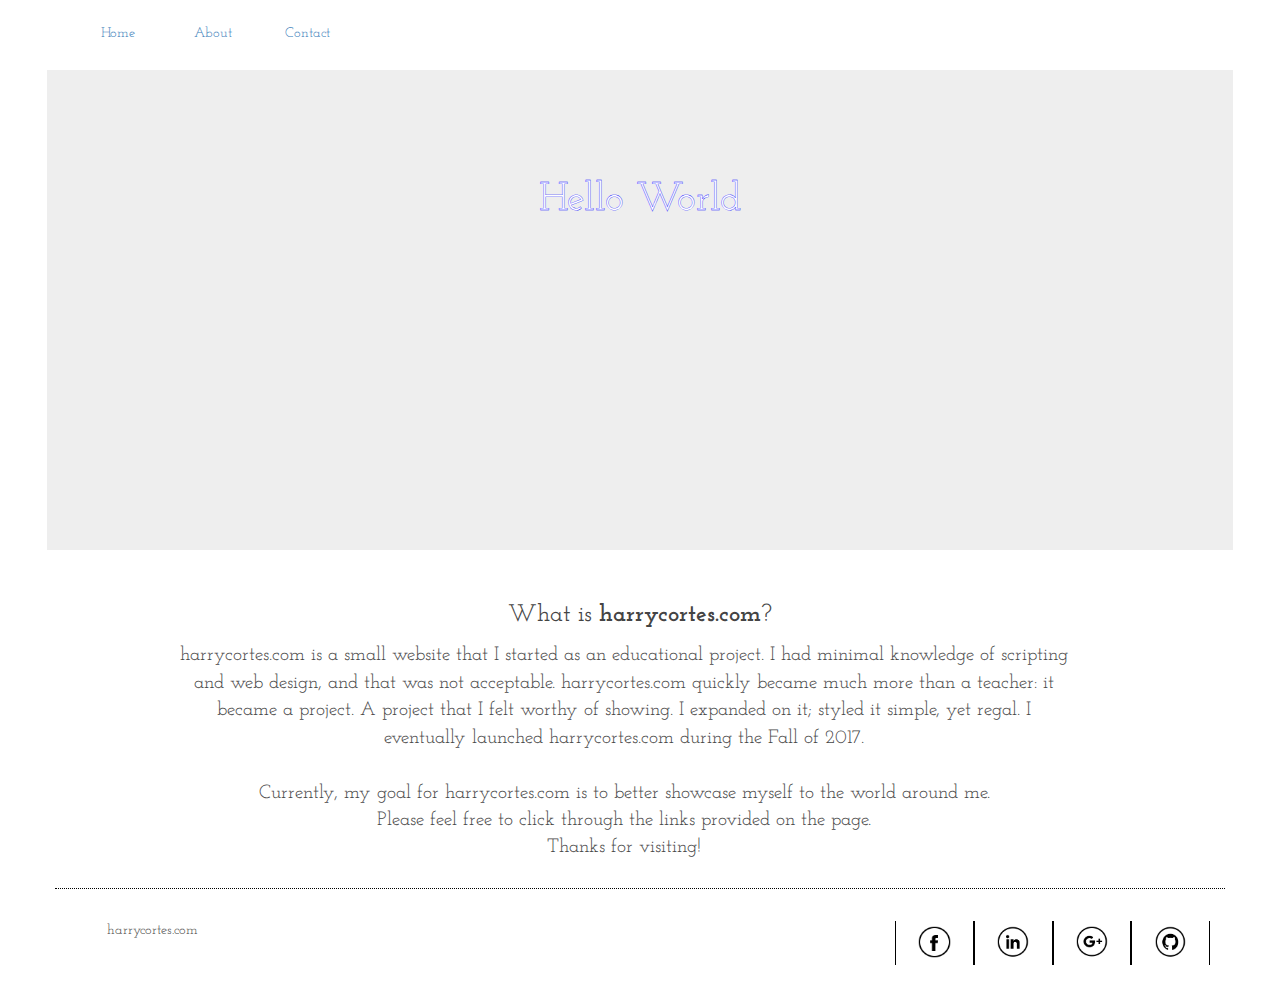
<file: harrycortes.com/index.html>
<!DOCTYPE html>
<html>
  <head>
    <meta charset="utf-8">
    <meta name="viewport" content="width=device-width, initial-scale=1">
    <title>Harry Cortes</title>
    <link rel="stylesheet" href="https://maxcdn.bootstrapcdn.com/bootstrap/3.3.6/css/bootstrap.min.css"/>
    <link rel="stylesheet" href="AddtnlPages/Styling/indexstyle.css">
  </head>
  <body>
    <header class="container">
      <div class="row text-center" id="headerlinks">
        <nav class="col-sm-12" id="headerlinksleft">
          <p class="col-sm-1" id="header-link"><a href="index.html">Home</a></p>
          <p class="col-sm-1" id="header-link"><a href="AddtnlPages/aboutme.html">About</a></p>
          <p class="col-sm-1" id="header-link"><a href="AddtnlPages/contactpage.html">Contact</a></p>
        </nav>
      </div>
    </header>

	<div id="sect"> 
    <section class="jumbotron">
      <div class="row text-center" id="title">
        <br><br><h1>Hello World</h1>
      </div>
    </section>
	</div>

    <section class="container" id="introduction">
      <div class="row text-center">
        <h3>What is <b> harrycortes.com</b>? </h3>
        <p id="description">
          harrycortes.com is a small website that I started as an educational project. I had minimal knowledge of scripting and web design, and that was not acceptable. harrycortes.com quickly became much more than a teacher: it became a project. A project that I felt worthy of showing. I expanded on it; styled it simple, yet regal. I eventually launched harrycortes.com during the Fall of 2017. 
          <br><br>
          Currently, my goal for harrycortes.com is to better showcase myself to the world around me. 
          <br>
          Please feel free to click through the links provided on the page.  
          <br>
          Thanks for visiting! 
        </p>
      </div>
    </section>

    <footer class="container" id="footer">
      <div class="row text-center">
        <p class="col-sm-2">harrycortes.com</p>
        <ul class="col-sm-10" id="footerlinks">
          <li class="col-sm-1" id="footer-link">
            <a href="https://www.facebook.com/AlwaysMaccen"><img src="Pics/FacebookIcon.png" alt="Facebook"></a>
          </li>
          <li class="col-sm-1" id="footer-link">
            <a href="https://www.linkedin.com/in/harrycortes/"><img src="Pics/LinkedInIcon.png" alt="LinkedIn"></a>
          <li class="col-sm-1" id="footer-link">
            <a href="https://plus.google.com/u/3/107083426262178034767"><img src="Pics/GoogleIcon.png" alt="Google+"></a>
          </li>
          <li class="col-sm-1" id="footer-link" id="footer-link-last">
            <a href="https://github.com/heri3295"><img src="Pics/GitHubIcon.png" alt="GitHub"></a>
          </li>
        </ul>
      </div>
    </footer>  
  </body>
</html>
</file>
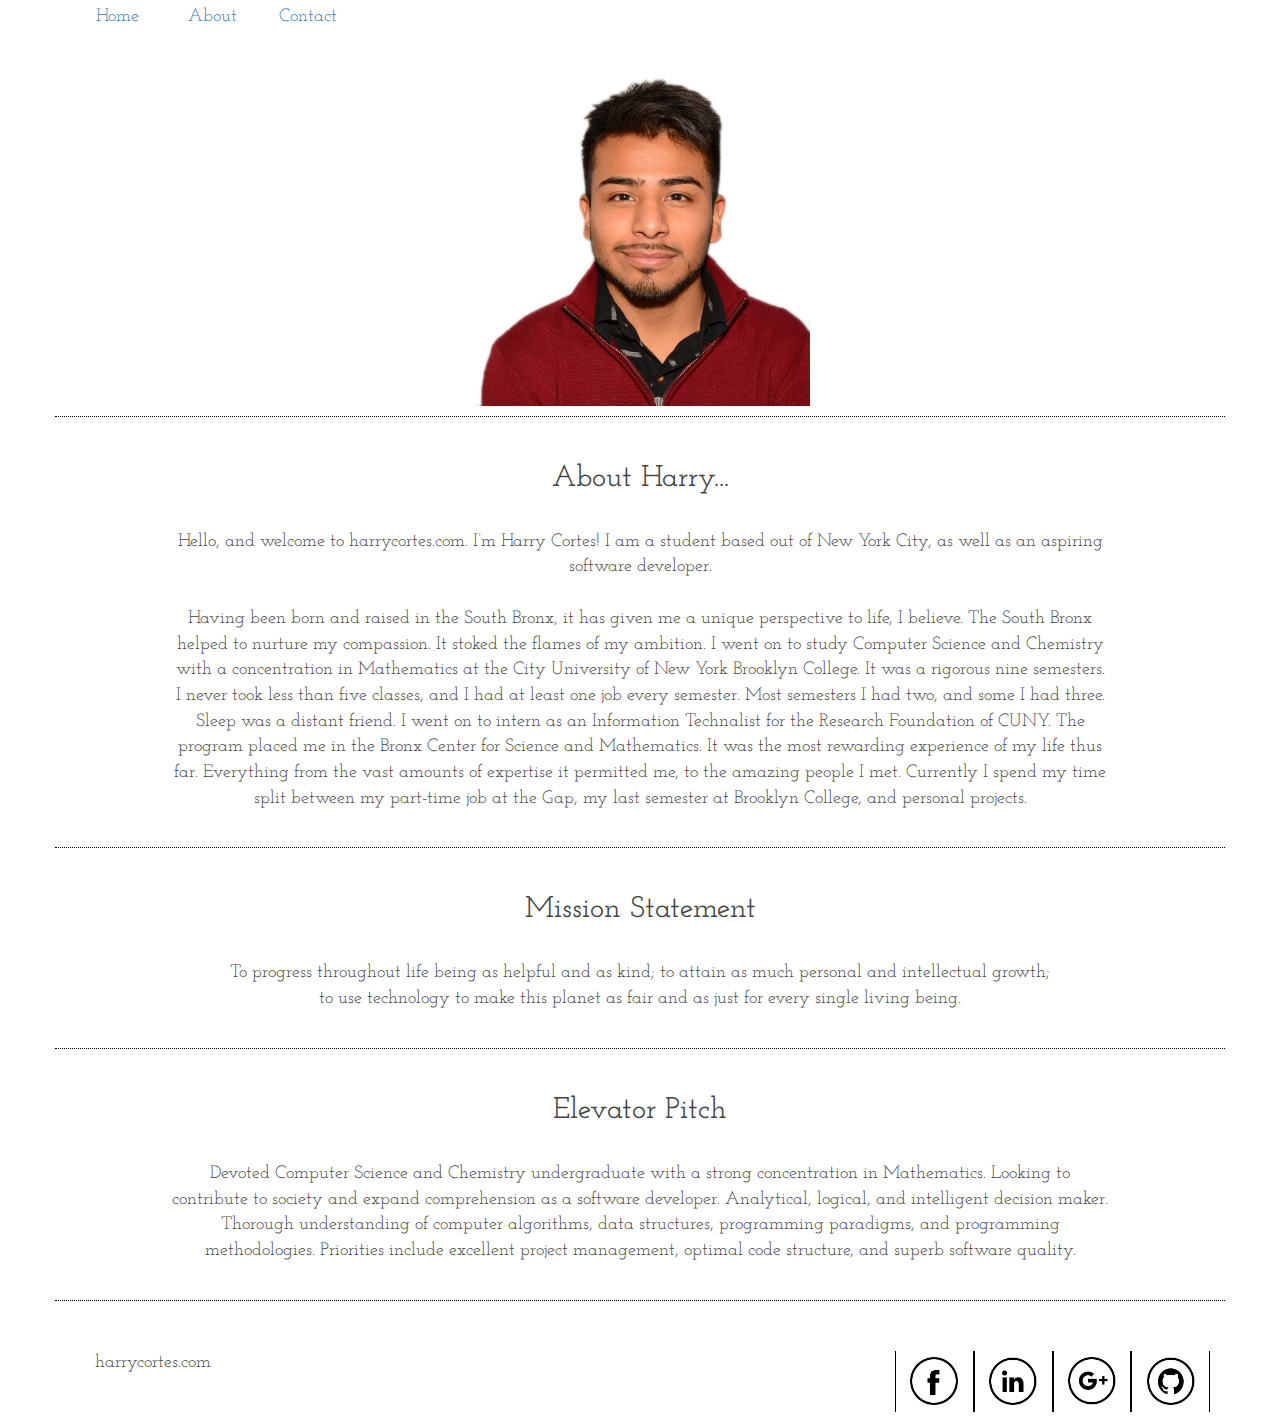
<file: harrycortes.com/aboutme.html>
<!DOCTYPE html>
<html>
  <head>
    <meta charset="utf-8">
    <meta name="viewport" content="width=device-width, initial-scale=1">
    <link rel="stylesheet" href="https://maxcdn.bootstrapcdn.com/bootstrap/3.3.6/css/bootstrap.min.css"/>
    <title>About Harry Cortes..</title>
    <link rel="stylesheet" href="aboutmestyle.css">
  </head>
  <body>
    <header class="container">
      <div class="row text-center" id="headerlinks">
        <nav class="col-sm-12" id="headerlinksleft">
          <p class="col-sm-1" id="header-link"><a href="index.html">Home</a></p>
          <p class="col-sm-1" id="header-link"><a href="aboutme.html">About</a></p>
          <p class="col-sm-1" id="header-link"><a href="contactpage.html">Contact</a></p>
        </nav>
      </div>
    </header>

    <section class="container" id="Pics">
      <ul class="col-sm-12">
        <li class="col-sm-4"></li>
        <li class="col-sm-4">
          <figure>
            <img src="Pics/Harry_Headshot.jpg" alt="WorkInProgress" width=100%>
          </figure>
        </li>
        <li class="col-sm-4"></li>
      </ul>
    </section>

    <section class="container" >
      <div class="row" id="About-Me">
        <div class="row text-center" id="about-title">
          <h2>About Harry...</h2>
        </div>
        <div class="row text-center" id="about-info">
          <p>
            Hello, and welcome to harrycortes.com. I’m Harry Cortes! I am a student based out of New York City, as well as an aspiring software developer. 
            <br><br>
            Having been born and raised in the South Bronx, it has given me a unique perspective to life, I believe. The South Bronx helped to nurture my compassion. It stoked the flames of my ambition. I went on to study Computer Science and Chemistry with a concentration in Mathematics at the City University of New York Brooklyn College. It was a rigorous nine semesters. I never took less than five classes, and I had at least one job every semester. Most semesters I had two, and some I had three. Sleep was a distant friend. I went on to intern as an Information Technalist for the Research Foundation of CUNY. The program placed me in the Bronx Center for Science and Mathematics. It was the most rewarding experience of my life thus far. Everything from the vast amounts of expertise it permitted me, to the amazing people I met. Currently I spend my time split between my part-time job at the Gap, my last semester at Brooklyn College, and personal projects. 


          </p>
        </div>
      </div>
      <div class="row" id="Mission-Statement">
        <div class="row text-center" id="mission-title">
          <h2>Mission Statement</h2>
        </div>
        <div class="row text-center" id="mission-info">
          <p>
            To progress throughout life being as helpful and as kind; to attain as much personal and intellectual growth; <br>to use technology to make this planet as fair and as just for every single living being. 
          </p>
        </div>
      </div>
      <div class="row" id="Elevator-Pitch">
        <div class="row text-center" id="elevator-title">
          <h2>Elevator Pitch</h2>
        </div>
        <div class="row text-center" id="elevator-info">
          <p>
            Devoted Computer Science and Chemistry undergraduate with a strong concentration in Mathematics. Looking to contribute to society and expand comprehension as a software developer. Analytical, logical, and intelligent decision maker. Thorough understanding of computer algorithms, data structures, programming paradigms, and programming methodologies. Priorities include excellent project management, optimal code structure, and superb software quality. 

          </p>
        </div>
      </div>
    </section>

    <footer class="container" id="footer">
      <div class="row text-center">
        <p class="col-sm-2">harrycortes.com</p>
        <ul class="col-sm-10" id="footerlinks">
          <li class="col-sm-1" id="footer-link">
            <figure>
              <a href="https://www.facebook.com/AlwaysMaccen"><img src="Pics/FacebookIcon.png" alt="Facebook" width=50px></a>
            </figure>
          </li>
          <li class="col-sm-1" id="footer-link">
            <figure>
              <a href="https://www.linkedin.com/in/harrycortes/"><img src="Pics/LinkedInIcon.png" alt="LinkedIn" width=50px></a>
            </figure>
          <li class="col-sm-1" id="footer-link">
            <figure>
              <a href="https://plus.google.com/u/3/107083426262178034767"><img src="Pics/GoogleIcon.png" alt="Google+" width=50px></a>
            </figure>
          </li>
          <li class="col-sm-1" id="footer-link" id="footer-link-last">
            <figure>
              <a href="https://github.com/CortesHarry"><img src="Pics/GitHubIcon.png" alt="GitHub" width=50px></a>
            </figure>
          </li>
        </ul>
      </div>
    </footer>  
  </body>
</html>
</file>
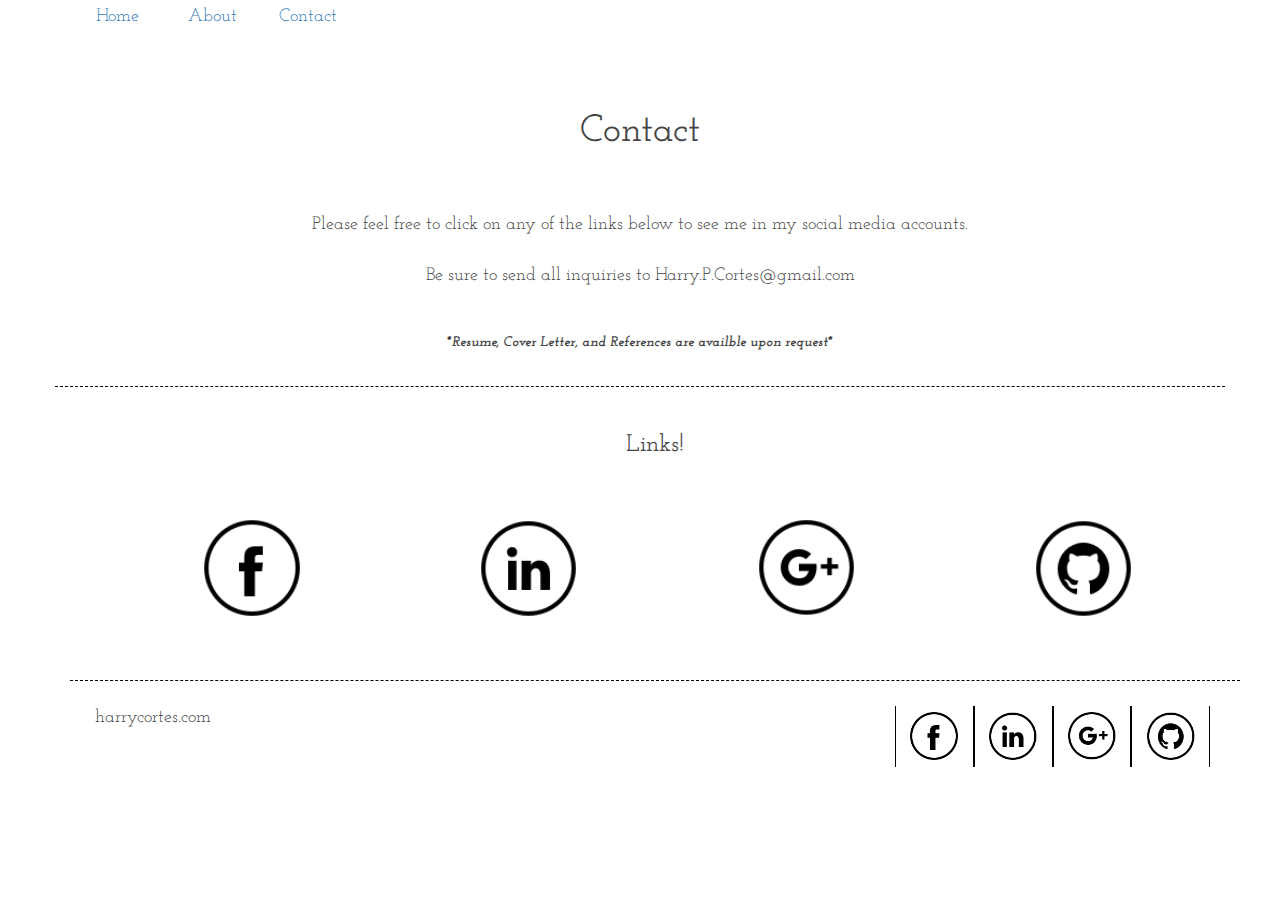
<file: harrycortes.com/contactpage.html>
<!DOCTYPE html>
<html>
  <head>
    <meta charset="utf-8">
    <meta name="viewport" content="width=device-width, initial-scale=1">
    <title>Contact Harry</title>
    <link rel="stylesheet" href="https://maxcdn.bootstrapcdn.com/bootstrap/3.3.6/css/bootstrap.min.css"/>
    <link rel="stylesheet" href="contactstyle.css">
  </head>
  <body>
    <header class="container">
      <div class="row text-center" id="headerlinks">
        <nav class="col-sm-12" id="headerlinksleft">
          <p class="col-sm-1" id="header-link"><a href="index.html">Home</a></p>
          <p class="col-sm-1" id="header-link"><a href="aboutme.html">About</a></p>
          <p class="col-sm-1" id="header-link"><a href="contactpage.html">Contact</a></p>
        </nav>
      </div>
    </header>
    
    <section class="container" id="contact-section">
      <div class="row text-center" id="contact-title">
        <h1>
          Contact
        </h1>
      </div>
      <div class="row text-center" id="contact-text">
        <p>
          Please feel free to click on any of the links below to see me in my social media accounts. 
          <br><br>
          Be sure to send all inquiries to Harry.P.Cortes@gmail.com 
        </p>
        <br>
        <h5><b><i>*Resume, Cover Letter, and References are availble upon request*</i></b></h5>
      </div>
      
      <section class="container" id="linkssection">
        <div class="row text-center">
          <h3>Links!</h3>
        </div>
        <ul class="col-sm-12" id="mainbodylinks">
          <li class="col-sm-3" id="mainbody-link">
            <figure>
              <a href="https://www.facebook.com/AlwaysMaccen">
                <img src="Pics/FacebookIcon.png" alt="Facebook" width=100px>
              </a>
            </figure>
          </li>
          <li class="col-sm-3" id="mainbody-link">
            <figure>
              <a href="https://www.linkedin.com/in/harrycortes/">
                <img src="Pics/LinkedInIcon.png"  alt="LinkedIn" width=100px>
              </a>
            </figure>
          </li>
          <li class="col-sm-3" id="mainbody-link">
            <figure>
              <a href="https://plus.google.com/u/3/107083426262178034767">
                <img src="Pics/GoogleIcon.png" alt="Google+" width=100px>
              </a>
            </figure>
          </li>
          <li class="col-sm-3" id="mainbody-link">
            <figure>
              <a href="https://github.com/CortesHarry">
                <img src="Pics/GitHubIcon.png" alt="GitHub" width=100px>
              </a>
            </figure>
          </li>
        </ul>
      </section>
    </section>

    <footer class="container" id="footer">
      <div class="row text-center">
        <p class="col-sm-2">harrycortes.com</p>
        <ul class="col-sm-10" id="footerlinks">
          <li class="col-sm-1" id="footer-link">
            <figure>
              <a href="https://www.facebook.com/AlwaysMaccen"><img src="Pics/FacebookIcon.png" alt="Facebook" width=50px></a>
            </figure>
          </li>
          <li class="col-sm-1" id="footer-link">
            <figure>
              <a href="https://www.linkedin.com/in/harrycortes/"><img src="Pics/LinkedInIcon.png" alt="LinkedIn" width=50px></a>
            </figure>
          <li class="col-sm-1" id="footer-link">
            <figure>
              <a href="https://plus.google.com/u/3/107083426262178034767"><img src="Pics/GoogleIcon.png" alt="Google+" width=50px></a>
            </figure>
          </li>
          <li class="col-sm-1" id="footer-link" id="footer-link-last">
            <figure>
              <a href="https://github.com/CortesHarry"><img src="Pics/GitHubIcon.png" alt="GitHub" width=50px></a>
            </figure>
          </li>
        </ul>
      </div>
    </footer>  
  </body>
</html>
</file>
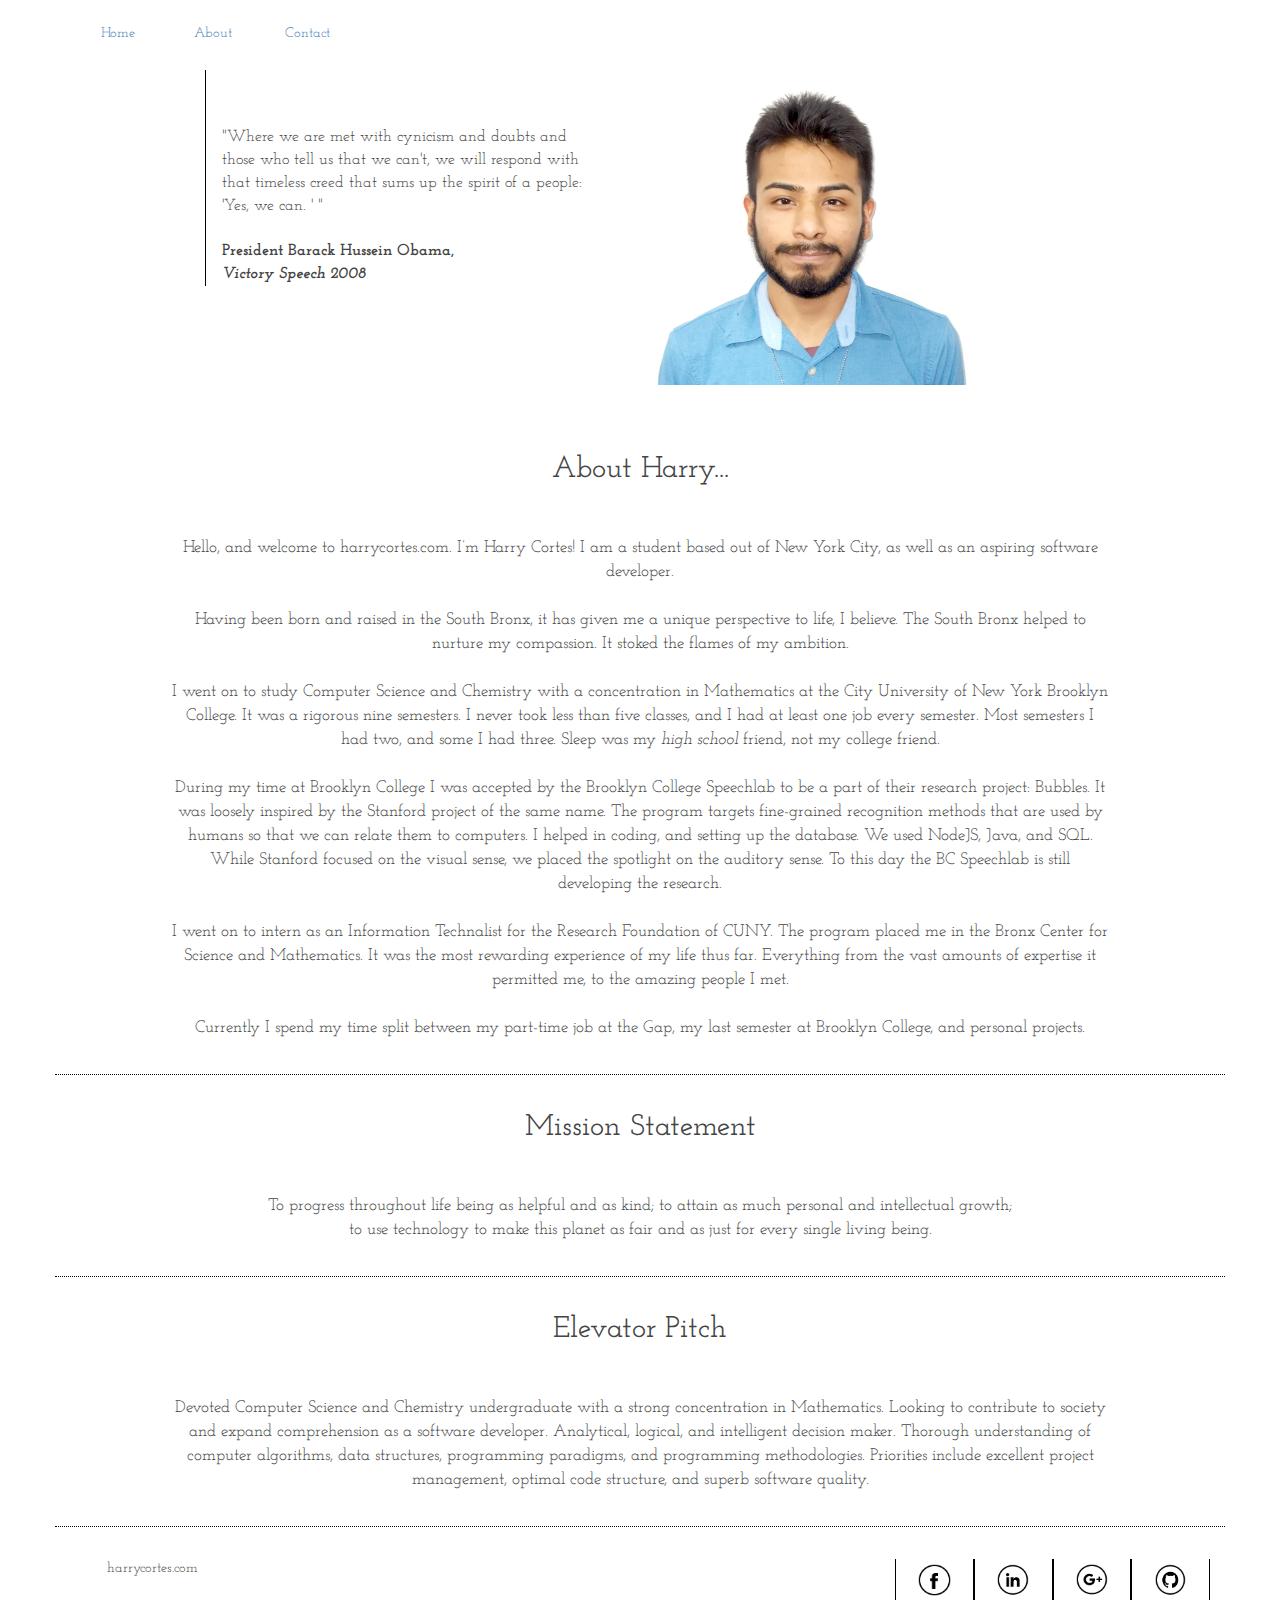
<file: harrycortes.com/AddtnlPages/aboutme.html>
<!DOCTYPE html>
<html>
  <head>
    <meta charset="utf-8">
    <meta name="viewport" content="width=device-width, initial-scale=1">
    <link rel="stylesheet" href="https://maxcdn.bootstrapcdn.com/bootstrap/3.3.6/css/bootstrap.min.css"/>
    <title>About Harry Cortes..</title>
    <link rel="stylesheet" href="Styling/aboutmestyle.css">
  </head>
  <body>
    <header class="container">
      <div class="row text-center" id="headerlinks">
        <nav class="col-sm-12" id="headerlinksleft">
          <p class="col-sm-1" id="header-link"><a href="../index.html">Home</a></p>
          <p class="col-sm-1" id="header-link"><a href="aboutme.html">About</a></p>
          <p class="col-sm-1" id="header-link"><a href="contactpage.html">Contact</a></p>
        </nav>
      </div>
    </header>

    <section class="container" id="introduction">
      <div class="col-sm-12">
        <div class="col-sm-6" id="biobox">
          <p id="bio"> 
            "Where we are met with cynicism and doubts and those who tell us that we can't, we will respond with that timeless creed that sums up the spirit of a people:  
            <br>
            'Yes, we can. ' "
            <br>
            <br>
            <b>President Barack Hussein Obama, 
              <br>
              <i>Victory Speech 2008</i></b>
          </p>
        </div>
        <figure class="col-sm-6" id="headshot">
          <img src="../Pics/Harry_Headshot2.jpg" alt="Harry!">
        </figure>
      </div>
    </section>

    <section class="container" >
      <div class="row" id="About-Me">
        <div class="row text-center" id="about-title">
          <h2>About Harry...</h2>
        </div>
        <div class="row text-center" id="about-info">
          <p>
            Hello, and welcome to harrycortes.com. I’m Harry Cortes! I am a student based out of New York City, as well as an aspiring software developer. 
            <br><br>
            Having been born and raised in the South Bronx, it has given me a unique perspective to life, I believe. The South Bronx helped to nurture my compassion. It stoked the flames of my ambition.
            <br><br>
            I went on to study Computer Science and Chemistry with a concentration in Mathematics at the City University of New York Brooklyn College. It was a rigorous nine semesters. I never took less than five classes, and I had at least one job every semester. Most semesters I had two, and some I had three. Sleep was my <i>high school</i> friend, not my college friend. 
            <br><br>
            During my time at Brooklyn College I was accepted by the Brooklyn College Speechlab to be a part of their research project: Bubbles. It was loosely inspired by the Stanford project of the same name. The program targets fine-grained recognition methods that are used by humans so that we can relate them to computers. I helped in coding, and setting up the database. We used NodeJS, Java, and SQL. While Stanford focused on the visual sense, we placed the spotlight on the auditory sense. To this day the BC Speechlab is still developing the research. 
            <br><br>
            I went on to intern as an Information Technalist for the Research Foundation of CUNY. The program placed me in the Bronx Center for Science and Mathematics. It was the most rewarding experience of my life thus far. Everything from the vast amounts of expertise it permitted me, to the amazing people I met. 
            <br><br>
            Currently I spend my time split between my part-time job at the Gap, my last semester at Brooklyn College, and personal projects. 
          </p>
        </div>
      </div>
      <div class="row" id="Mission-Statement">
        <div class="row text-center" id="mission-title">
          <h2>Mission Statement</h2>
        </div>
        <div class="row text-center" id="mission-info">
          <p>
            To progress throughout life being as helpful and as kind; to attain as much personal and intellectual growth; <br>to use technology to make this planet as fair and as just for every single living being. 
          </p>
        </div>
      </div>
      <div class="row" id="Elevator-Pitch">
        <div class="row text-center" id="elevator-title">
          <h2>Elevator Pitch</h2>
        </div>
        <div class="row text-center" id="elevator-info">
          <p>
            Devoted Computer Science and Chemistry undergraduate with a strong concentration in Mathematics. Looking to contribute to society and expand comprehension as a software developer. Analytical, logical, and intelligent decision maker. Thorough understanding of computer algorithms, data structures, programming paradigms, and programming methodologies. Priorities include excellent project management, optimal code structure, and superb software quality. 

          </p>
        </div>
      </div>
    </section>

    <footer class="container" id="footer">
      <div class="row text-center">
        <p class="col-sm-2">harrycortes.com</p>
        <ul class="col-sm-10" id="footerlinks">
          <li class="col-sm-1" id="footer-link">
            <a href="https://www.facebook.com/AlwaysMaccen"><img src="../Pics/FacebookIcon.png" alt="Facebook"></a>
          </li>
          <li class="col-sm-1" id="footer-link">
            <a href="https://www.linkedin.com/in/harrycortes/"><img src="../Pics/LinkedInIcon.png" alt="LinkedIn"></a>
          <li class="col-sm-1" id="footer-link">
            <a href="https://plus.google.com/u/3/107083426262178034767"><img src="../Pics/GoogleIcon.png" alt="Google+"></a>
          </li>
          <li class="col-sm-1" id="footer-link" id="footer-link-last">
            <a href="https://github.com/heri3295"><img src="../Pics/GitHubIcon.png" alt="GitHub"></a>
          </li>
        </ul>
      </div>
    </footer>  
  </body>
</html>
</file>
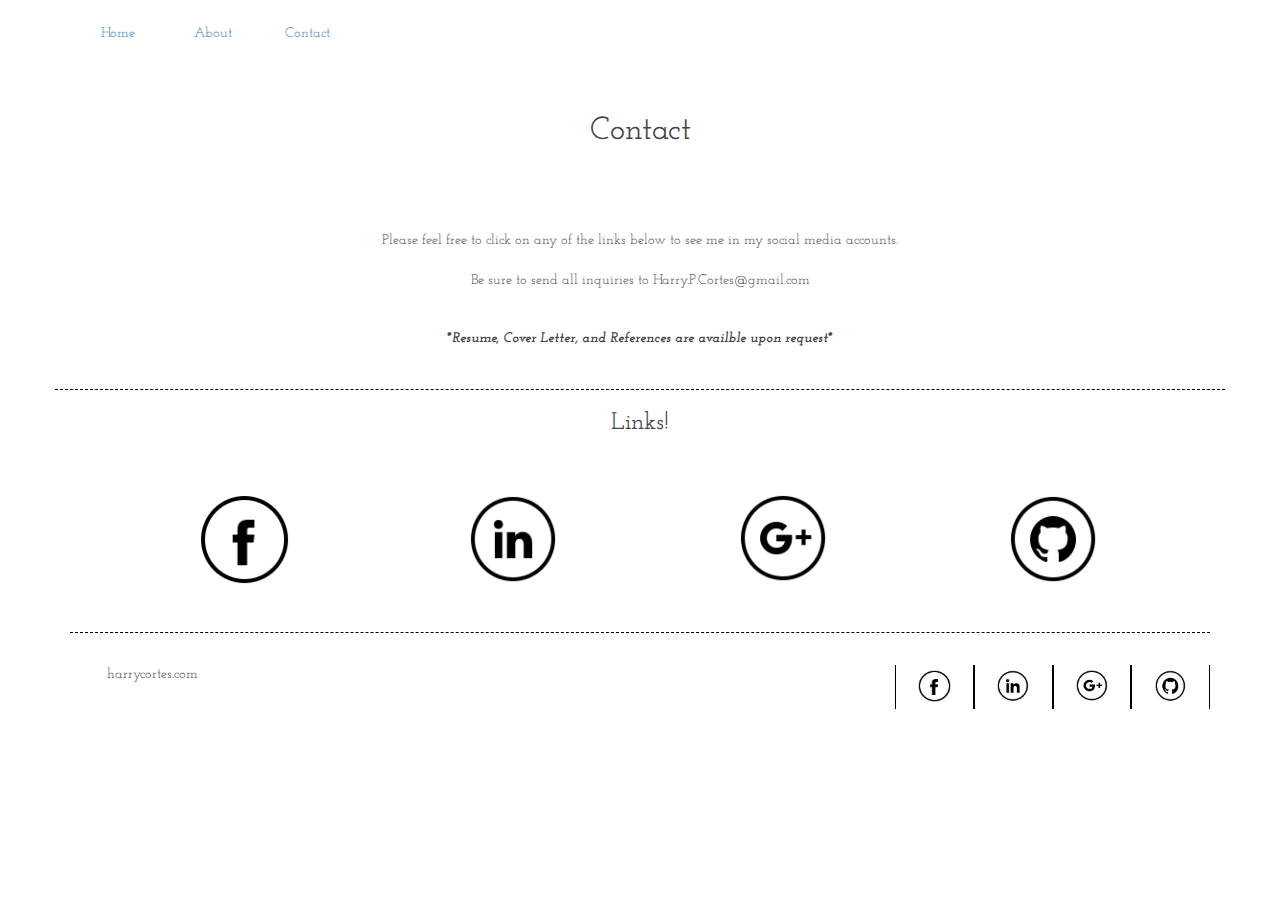
<file: harrycortes.com/AddtnlPages/contactpage.html>
<!DOCTYPE html>
<html>
  <head>
    <meta charset="utf-8">
    <meta name="viewport" content="width=device-width, initial-scale=1">
    <title>Contact Harry</title>
    <link rel="stylesheet" href="https://maxcdn.bootstrapcdn.com/bootstrap/3.3.6/css/bootstrap.min.css"/>
    <link rel="stylesheet" href="Styling/contactstyle.css">
  </head>
  <body>
    <header class="container">
      <div class="row text-center" id="headerlinks">
        <nav class="col-sm-12" id="headerlinksleft">
          <p class="col-sm-1" id="header-link"><a href="../index.html">Home</a></p>
          <p class="col-sm-1" id="header-link"><a href="aboutme.html">About</a></p>
          <p class="col-sm-1" id="header-link"><a href="contactpage.html">Contact</a></p>
        </nav>
      </div>
    </header>
    
    <section class="container" id="contact-section">
		<div class="row text-center" id="contact-title">
		<h1>
			Contact
		</h1>
		</div>
      <div class="row text-center" id="contact-text">
        <p>
          Please feel free to click on any of the links below to see me in my social media accounts. 
        <br><br>
          Be sure to send all inquiries to Harry.P.Cortes@gmail.com 
        </p>
        <br>
        <h5><b><i>*Resume, Cover Letter, and References are availble upon request*</i></b></h5>
      </div>

      <section class="container" id="linkssection">
        <div class="row text-center">
          <h3>Links!</h3>
        </div>
        <ul class="col-sm-12" id="mainbodylinks">
          <li class="col-sm-3" id="mainbody-link">
            <a href="https://www.facebook.com/AlwaysMaccen">
            <img src="../Pics/FacebookIcon.png" alt="Facebook">
            </a>
          </li>
          <li class="col-sm-3" id="mainbody-link">
            <a href="https://www.linkedin.com/in/harrycortes/">
            <img src="../Pics/LinkedInIcon.png"  alt="LinkedIn">
            </a>
          </li>
          <li class="col-sm-3" id="mainbody-link">
            <a href="https://plus.google.com/u/3/107083426262178034767">
            <img src="../Pics/GoogleIcon.png" alt="Google+">
            </a>
          </li>
          <li class="col-sm-3" id="mainbody-link">
            <a href="https://github.com/CortesHarry">
            <img src="../Pics/GitHubIcon.png" alt="GitHub">
            </a>
          </li>
        </ul>
      </section>
    </section>

    <footer class="container" id="footer">
      <div class="row text-center">
        <p class="col-sm-2">harrycortes.com</p>
        <ul class="col-sm-10" id="footerlinks">
          <li class="col-sm-1" id="footer-link">
            <a href="https://www.facebook.com/AlwaysMaccen"><img src="../Pics/FacebookIcon.png" alt="Facebook"></a>
          </li>
          <li class="col-sm-1" id="footer-link">
            <a href="https://www.linkedin.com/in/harrycortes/"><img src="../Pics/LinkedInIcon.png" alt="LinkedIn"></a>
          <li class="col-sm-1" id="footer-link">
            <a href="https://plus.google.com/u/3/107083426262178034767"><img src="../Pics/GoogleIcon.png" alt="Google+"></a>
          </li>
          <li class="col-sm-1" id="footer-link" id="footer-link-last">
            <a href="https://github.com/CortesHarry"><img src="../Pics/GitHubIcon.png" alt="GitHub"></a>
          </li>
        </ul>
      </div>
    </footer> 
  </body>
</html>
</file>
<file: harrycortes.com/AddtnlPages/Styling/indexstyle.css>
/* Fonts from Google Fonts - more at https://fonts.google.com */
@import url('https://fonts.googleapis.com/css?family=Josefin+Slab:400,700');

/*
Global CSS rules. ---------------------------------------------------------> 
*/

html {
  font-size: 16px;
}

body {
  background-color: white;
  font-family: "Josefin Slab";
  width: 95%; 
  margin: auto; 
  color: #444;
}

h1 {
  font-size: 2rem;
}

ul{
  list-style: none; 
  display: block; 
}

/*
Header CSS rules. --------------------------------------------------------->
*/

#headerlinks{
  margin-top: 1rem; 
  display: flex; 
  flex-wrap: wrap; 
}

#headerlinksleft{
  display: flex; 
  flex-wrap: wrap; 
}

#header-link{
  padding-right: 1rem; 
  padding-left: 1rem; 
  padding-top: .5rem; 
}

/*
Banner CSS rules. --------------------------------------------------------->
*/

#sect {
	margin-top: 1rem; 
	margin-bottom: 1rem; 
}

.jumbotron{
  margin-top: 1.5rem; 
  margin: auto; 
  width: 97.5%; 
  max-width: 100rem; 
  min-height:  30rem; 
  background-image: url("https://images.pexels.com/photos/414859/pexels-photo-414859.jpeg?w=1260&h=750&auto=compress&cs=tinysrgb"); 
  background-size: cover; 
  background-position: center; 
}

#title{ 
  -webkit-text-stroke-width: .33px;
  -webkit-text-stroke-color: blue;
  -webkit-text-fill-color: white;
}

#title h1{
  font-size: 2.5rem; 
}

/*
Introduction CSS rules. ---------------------------------------------------------> 
*/

#introduction{ 
  min-width: 20rem; 
  max-width: 60rem; 
  width: 85%; 
  margin: auto; 
  justify-content: center; 
  padding-bottom: 1rem; 
  padding-top: 1rem; 
}

#biobox{ 
  width: 50%; 
  font-size: 1.3rem; 
  margin: auto; 
  display: inline; 
  overflow: hidden; 
} 


#bio {
  border-left: 1px solid black;
  width: 95%; 
  font-size: 1rem; 
  padding-top: 20%; 
  padding-left: 1rem; 
}

#headshot {
  width: 50%; 
  margin: auto; 
  margin-bottom: 1rem; 
  display: inline; 
  overflow: hidden; 
}

#introduction img {
  max-width: 95%; 
  margin: auto; 
}

#description {
  width: 95%; 
  font-size: 1.2rem; 
  padding-top: .25rem; 
  padding-left: 1rem; 
}

/*
Footer CSS rules. ---------------------------------------------------------------> 
*/


#footer{
  border-top: 1px dotted black; 
  padding-top: 2rem; 
  margin-bottom: 1rem; 
}

#footer p{
  float: left; 
}

#footerlinks{
  display: flex; 
  flex-wrap: wrap; 
  justify-content: flex-end; 
}

#footer-link{
  padding: 5px; 
  border-left: .5px solid black; 
  border-right: .5px solid black;
  min-height: 2.5rem; 
  height: 2.75rem; 
  max-height: 5rem; 
}

#footer-link a{
}

#footer-link img{
  width: auto; 
  height: 95%; 
  max-height: 2.75rem; 
  margin: auto; 
}



@media only screen and (max-width: 480) {
  body {
    font-size: 8px; 
  }
  #bio {
    font-size: .5rem; 
  }
  .jumbotron{
    height: 20rem; 
  }
}

@media only screen and (max-width: 1000) {
  body {
    font-size: 12px; 
  }
  #bio{
    font-size: 1rem; 
  }
  .jumbotron{
    height: 25rem; 
  }
}

@media only screen and (min-width: 1024) {
  body {
    font-size: 12px; 
  }
  #bio{
    font-size: 1rem; 
  }
  .jumbotron{
    height: 35rem; 
  }
}
</file>
<file: harrycortes.com/aboutmestyle.css>
/* Fonts from Google Fonts - more at https://fonts.google.com */
@import url('https://fonts.googleapis.com/css?family=Open+Sans:400,700');
@import url('https://fonts.googleapis.com/css?family=Merriweather:400,700');
@import url('https://fonts.googleapis.com/css?family=Josefin+Slab:400,700');

body {
  background-color: white;
  font-family: "Josefin Slab", sans-serif;
  padding: 5px 25px;
  font-size: 18px;
  margin: 0;
  color: #444;
}

h1 {
  font-family: "Merriweather", serif;
  font-size: 32px;
}

ul{
  list-style: none; 
}

#headerlinks{
  display: flex; 
  flex-wrap: wrap; 
}

#headerlinksleft{
  display: flex; 
  flex-wrap: wrap; 
}

#header-link{
  padding-right: 15px; 
  padding-left: 15px; 
}

#headerlinksright{
  padding: 15px; 
  padding-top: 0px; 
  position: relative; 
}

#headerlinksright a:active{
  top: 2px; 
  color: black; 
}


#Pics{
  padding-top: 25px; 
  border-bottom: 1px dotted black; 
}

#About-Me{
  border-bottom: 1px dotted black; 
}

#about-title{
  padding-top: 25px; 
}

#about-info{
  margin: auto; 
  width: 80%; 
  padding-top: 25px; 
  padding-bottom: 25px; 
}

#Mission-Statement{
  border-bottom: 1px dotted black; 
}

#mission-title{
  padding-top: 25px; 
}

#mission-info{
  margin: auto; 
  width: 80%; 
  padding-top: 25px; 
  padding-bottom: 25px; 
}

#Elevator-Pitch{
  border-bottom: 1px dotted black; 
}

#elevator-title{
  padding-top: 25px; 
}

#elevator-info{
  margin: auto; 
  width: 80%; 
  padding-top: 25px; 
  padding-bottom: 25px; 
}


#footer{
  padding-top: 50px; 
}

#footerlinks{
  display: flex; 
  flex-wrap: wrap; 
  justify-content: flex-end; 
}

#footer-link{
  padding: 5px; 
  border-left: .5px solid black; 
  border-right: .5px solid black;
}
</file>
<file: harrycortes.com/contactstyle.css>
/* Fonts from Google Fonts - more at https://fonts.google.com */
@import url('https://fonts.googleapis.com/css?family=Open+Sans:400,700');
@import url('https://fonts.googleapis.com/css?family=Merriweather:400,700');
@import url('https://fonts.googleapis.com/css?family=Orbitron:400,700');
@import url('https://fonts.googleapis.com/css?family=Josefin+Slab:400,700');

body {
  background-color: white;
  font-family: "Josefin Slab", sans-serif;
  padding: 5px 25px;
  font-size: 18px;
  margin: 0;
  color: #444;
}

h1 {
  font-family: "Josefin Slab", serif;
  font-size: 38px;
}

ul{
  list-style: none; 
}

#headerlinks{
  display: flex; 
  flex-wrap: wrap; 
}

#headerlinksleft{
  display: flex; 
  flex-wrap: wrap; 
}

#header-link{
  padding-right: 15px; 
  padding-left: 15px; 
}

#headerlinksright{
  padding: 15px; 
  padding-top: 0px; 
  position: relative; 
}

#headerlinksright a:active{
  top: 2px; 
  color: black; 
}


#contact-section{
  font-family: "Josefin Slab", serif;
}

#contact-title{
  padding: 50px; 
}

#contact-text{
  border-bottom: 1px dashed black; 
  padding-bottom: 25px; 
}

#linkssection{
  padding-top: 25px; 
  padding-bottom: 25px; 
  border-bottom: 1px dashed black; 
}

#mainbodylinks{
  justify-content: center; 
  padding-top: 50px; 
  padding-bottom: 25px; 
}

#mainbodylinks figure{
  margin: auto; 
  justify-content: center; 
  padding-left: 35%; 
}

#mainbody-link{
  justify-content: center; 
  margin: auto; 
}


#footer{
  padding-top: 25px; 
}

#footerlinks{
  display: flex; 
  flex-wrap: wrap; 
  justify-content: flex-end; 
}

#footer-link{
  padding: 5px; 
  border-left: .5px solid black; 
  border-right: .5px solid black;
}
</file>
<file: harrycortes.com/AddtnlPages/Styling/aboutmestyle.css>
/* Fonts from Google Fonts - more at https://fonts.google.com */
@import url('https://fonts.googleapis.com/css?family=Josefin+Slab:400,700');

html {
  font-size: 16px; 
}

body {
  background-color: white;
  font-family: "Josefin Slab", sans-serif;
  width: 95%; 
  margin: auto; 
  color: #444;
}

h1 {
  font-size: 2rem;
}

ul{
  list-style: none; 
}

/*
Header CSS rules. --------------------------------------------------------->
*/

#headerlinks{
  margin-top: 1rem; 
  display: flex; 
  flex-wrap: wrap; 
}

#headerlinksleft{
  display: flex; 
  flex-wrap: wrap; 
}

#header-link{
  padding-right: 1rem; 
  padding-left: 1rem; 
  padding-top: .5rem; 
}

/*
Introduction CSS rules. ---------------------------------------------------------> 
*/

#introduction{ 
  min-width: 20rem; 
  max-width: 60rem; 
  width: 85%; 
  margin: auto; 
  justify-content: center; 
  padding-bottom: 1rem; 
  padding-top: 1rem; 
}

#biobox{ 
  width: 50%; 
  font-size: 1.3rem; 
  margin: auto; 
  display: inline; 
  overflow: hidden; 
} 


#bio {
  border-left: 1px solid black;
  width: 95%; 
  font-size: 1rem; 
  padding-top: 3.5rem; 
  padding-left: 1rem; 
}

#headshot {
  width: 50%; 
  margin: auto; 
  margin-bottom: 1rem; 
  display: inline; 
  overflow: hidden; 
}

#introduction img {
  height: auto;
  width: 75%; 
  margin: auto; 
}

#description {
  width: 95%; 
  font-size: 1.2rem; 
  padding-top: .25rem; 
  padding-left: 1rem; 
}

/*
[] CSS rules. --------------------------------------------------------->
*/


#Pics{
  padding: 1.5rem;
  border-bottom: 1px dotted black; 
  font-size: 1.5rem; 
}

#Pics img{
  height: auto;
  width: 100%; 
  margin: auto; 
}

#About-Me{
  border-bottom: 1px dotted black; 
}

#about-title{
  padding: 1rem; 
}

#about-info{
  font-size: 1.05rem; 
  margin: auto; 
  width: 80%; 
  padding-top: 1.5rem; 
  padding-bottom: 1.5rem; 
}

#Mission-Statement{
  border-bottom: 1px dotted black; 
}

#mission-title{
  padding: 1rem; 
}

#mission-info{
  font-size: 1.05rem; 
  margin: auto; 
  width: 80%; 
  padding-top: 1.5rem; 
  padding-bottom: 1.5rem; 
}

#Elevator-Pitch{
  border-bottom: 1px dotted black; 
}

#elevator-title{
  padding: 1rem; 
}

#elevator-info{
  font-size: 1.05rem; 
  margin: auto; 
  width: 80%; 
  padding-top: 1.5rem; 
  padding-bottom: 1.5rem; 
}

/*
Footer CSS rules. ---------------------------------------------------------------> 
*/


#footer{
  padding-top: 2rem; 
  margin-bottom: 1rem; 
}

#footer p{
  float: left; 
}

#footerlinks{
  display: flex; 
  flex-wrap: wrap; 
  justify-content: flex-end; 
}

#footer-link{
  padding: 5px; 
  border-left: .5px solid black; 
  border-right: .5px solid black;
  min-height: 2.5rem; 
  height: 2.75rem; 
  max-height: 5rem; 
}

#footer-link a{
}

#footer-link img{
  width: auto; 
  height: 95%; 
  max-height: 2.75rem; 
  margin: auto; 
}
</file>
<file: harrycortes.com/AddtnlPages/Styling/contactstyle.css>
/* Fonts from Google Fonts - more at https://fonts.google.com */
@import url('https://fonts.googleapis.com/css?family=Josefin+Slab:400,700');

/*
Global CSS rules. ---------------------------------------------------------> 
*/

html {
  font-size: 16px; 
}

body {
  background-color: white;
  font-family: "Josefin Slab";
  width: 95%; 
  margin: auto; 
  color: #444;
}

h1 {
  font-size: 2rem;
}

ul{
  list-style: none; 
  display: block; 
}

/*
Header CSS rules. --------------------------------------------------------->
*/

#headerlinks{
  margin-top: 1rem; 
  display: flex; 
  flex-wrap: wrap; 
}

#headerlinksleft{
  display: flex; 
  flex-wrap: wrap; 
}

#header-link{
  padding-right: 1rem; 
  padding-left: 1rem; 
  padding-top: .5rem; 
}

/*
Body CSS rules. --------------------------------------------------------->
*/


#contact-section{
  font-family: "Josefin Slab", serif;
}

#contact-title{
  padding: 2.5rem; 
}

#contact-text{
  border-bottom: 1px dashed black; 
  padding: 2rem; 
}

/*
LinksSection CSS rules. ---------------------------------------------------------> 
*/


#linkssection{
  border-bottom: 1px dashed black; 
  width: 100%; 
}

#mainbodylinks{
  justify-content: center; 
  padding-top: 3rem; 
  padding-bottom: 2rem; 
  width: 100%; 
}

#mainbody-link{
  margin: auto; 
  min-height: 4rem; 
  height: 6rem; 
  max-height: 8rem; 
}

#mainbodylinks a{
}

#mainbodylinks img{
  margin: auto; 
  padding-left: 35%; 
  padding-right: 35%; 
  height: 95%; 
  width: auto; 
}

/*
Footer CSS rules. ---------------------------------------------------------------> 
*/


#footer{
  padding-top: 2rem; 
  margin-bottom: 1rem; 
}

#footer p{
  float: left; 
}

#footerlinks{
  display: flex; 
  flex-wrap: wrap; 
  justify-content: flex-end; 
}

#footer-link{
  padding: 5px; 
  border-left: .5px solid black; 
  border-right: .5px solid black;
  min-height: 2.5rem; 
  height: 2.75rem; 
  max-height: 5rem; 
}

#footer-link a{
}

#footer-link img{
  width: auto; 
  height: 95%; 
  max-height: 2.75rem; 
  margin: auto; 
}
</file>
